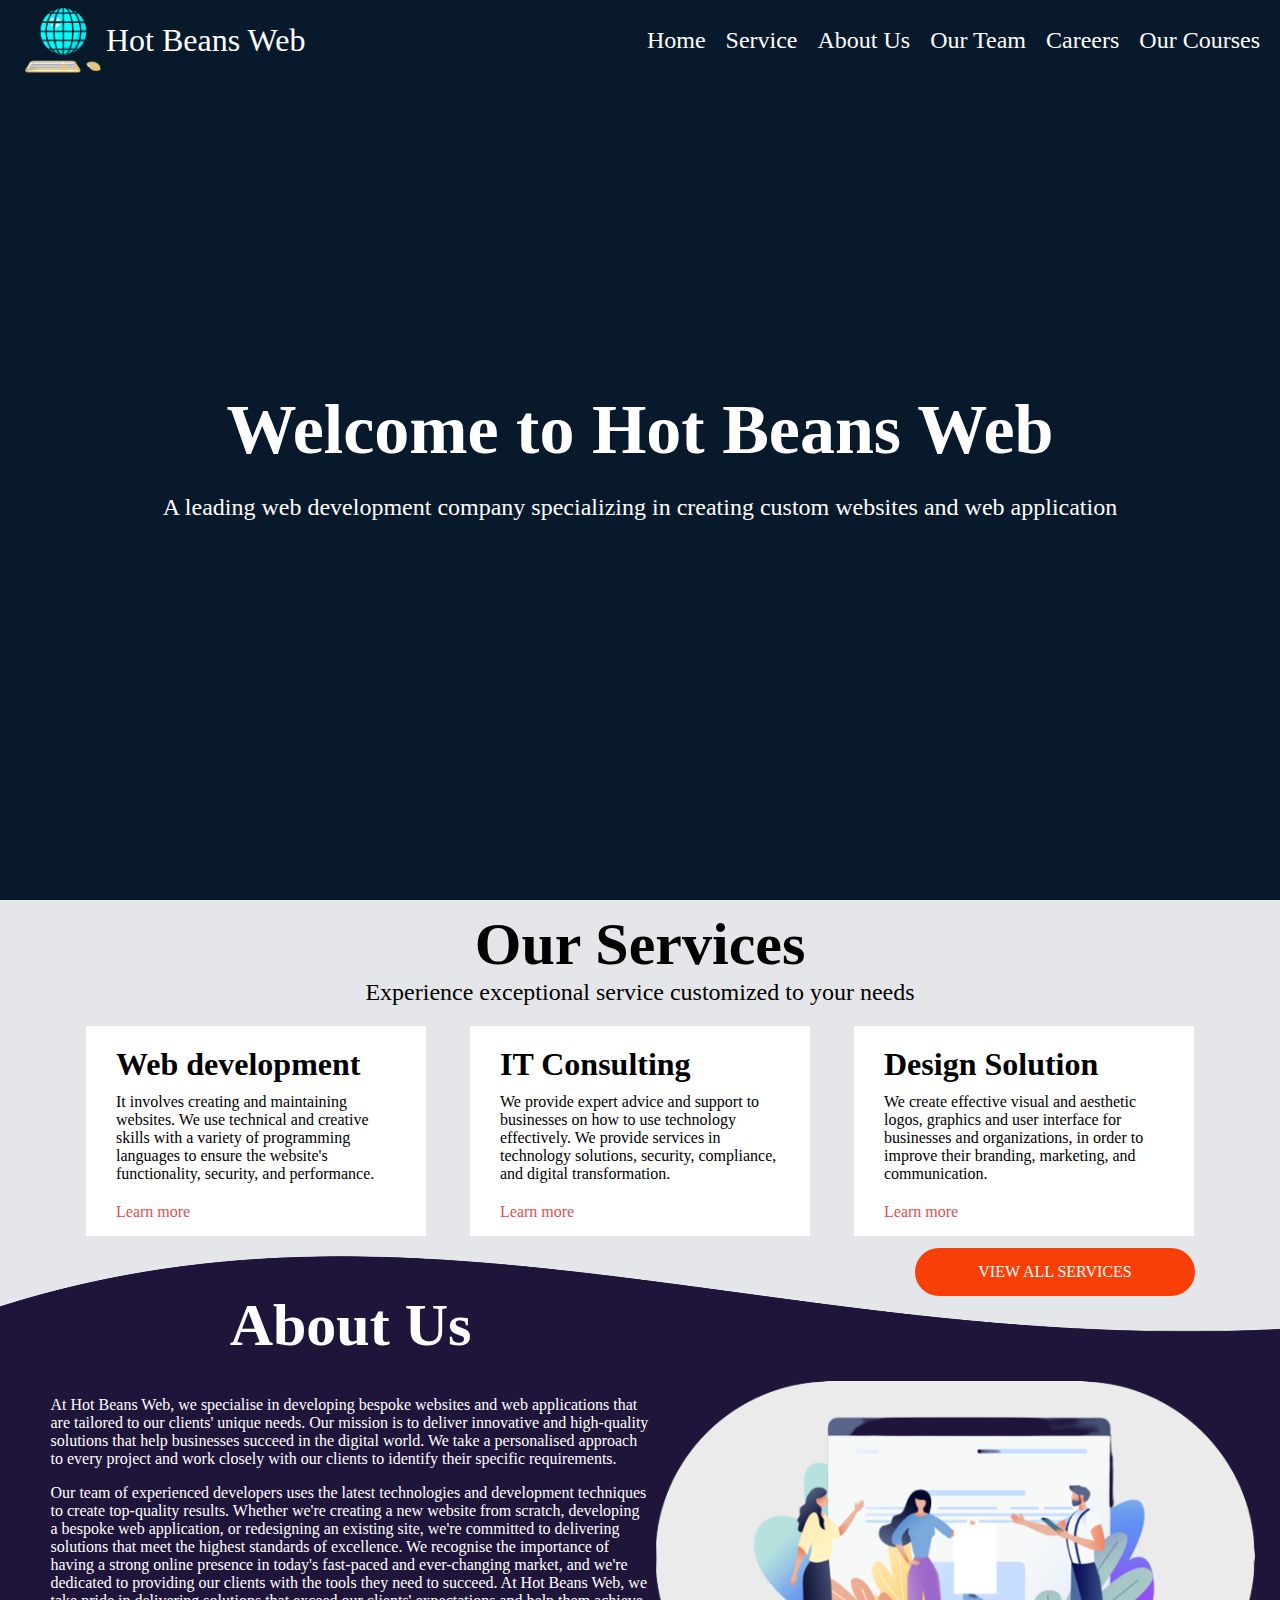
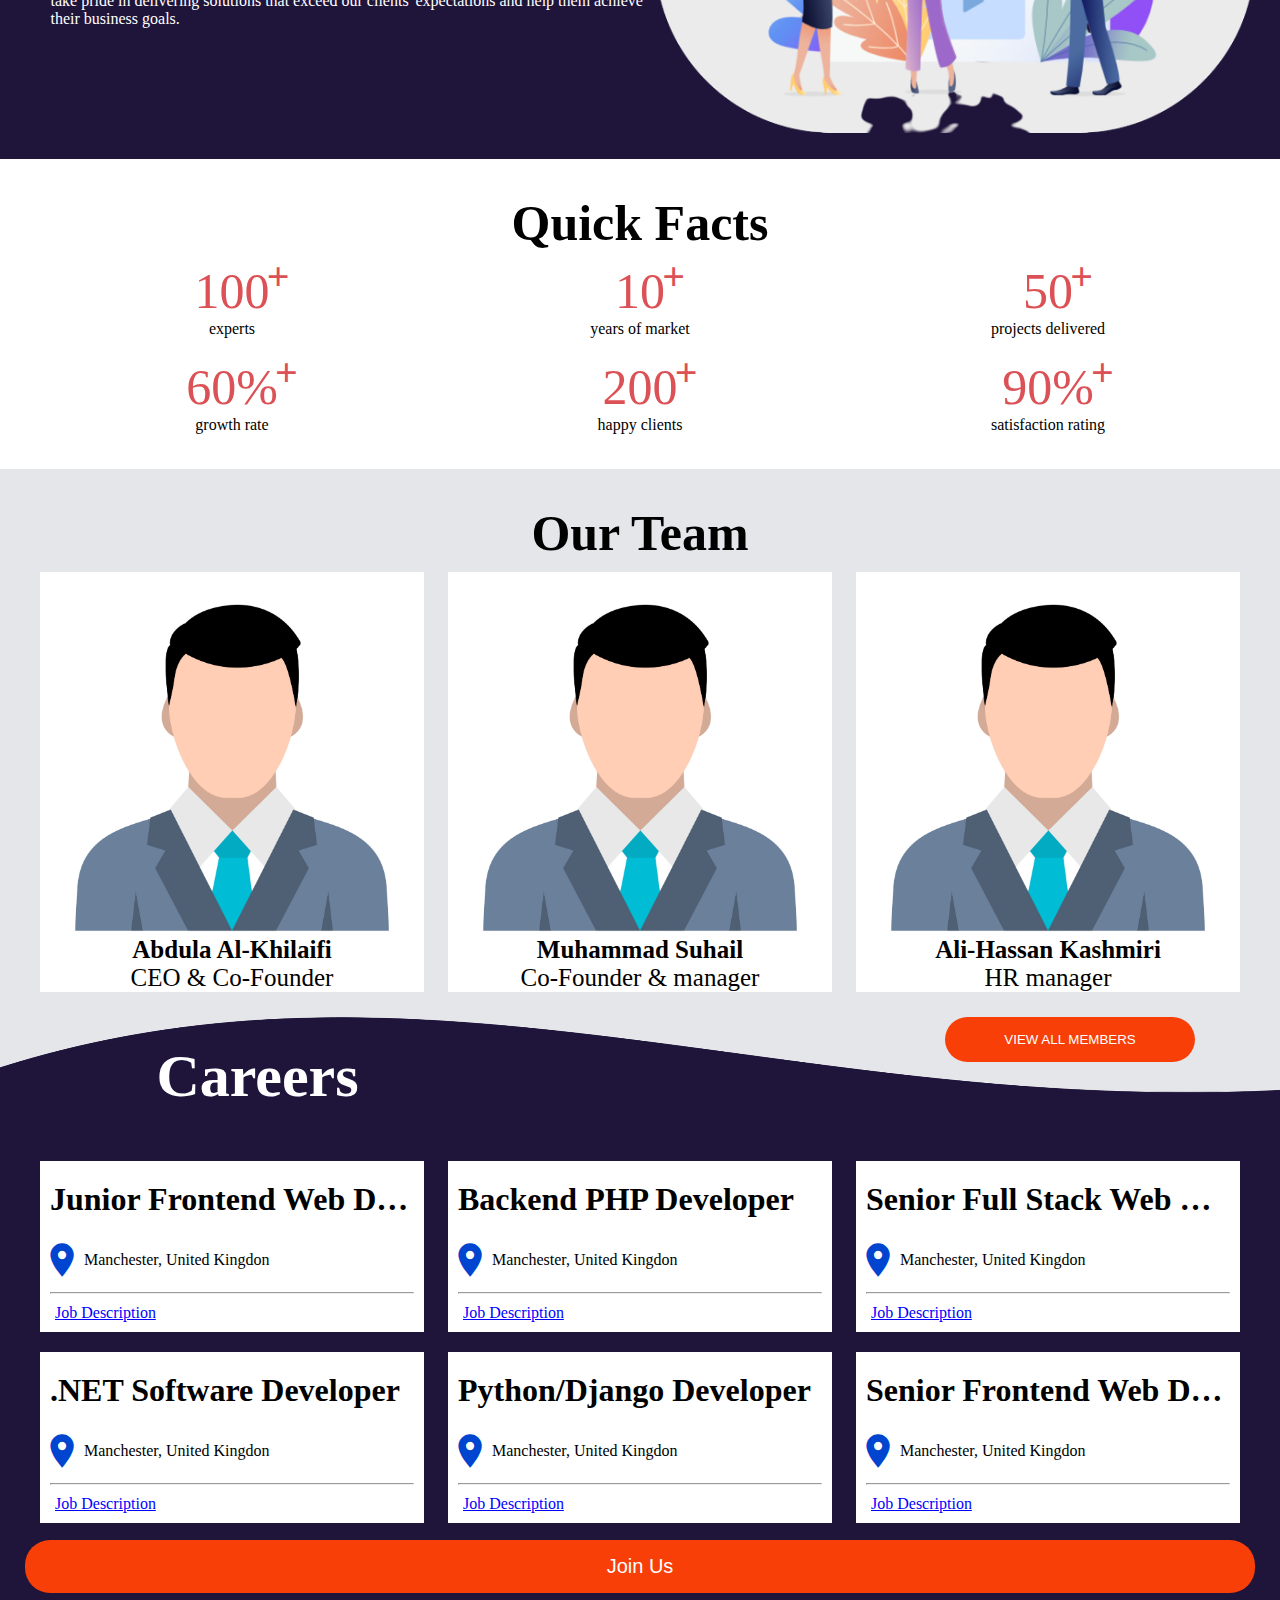
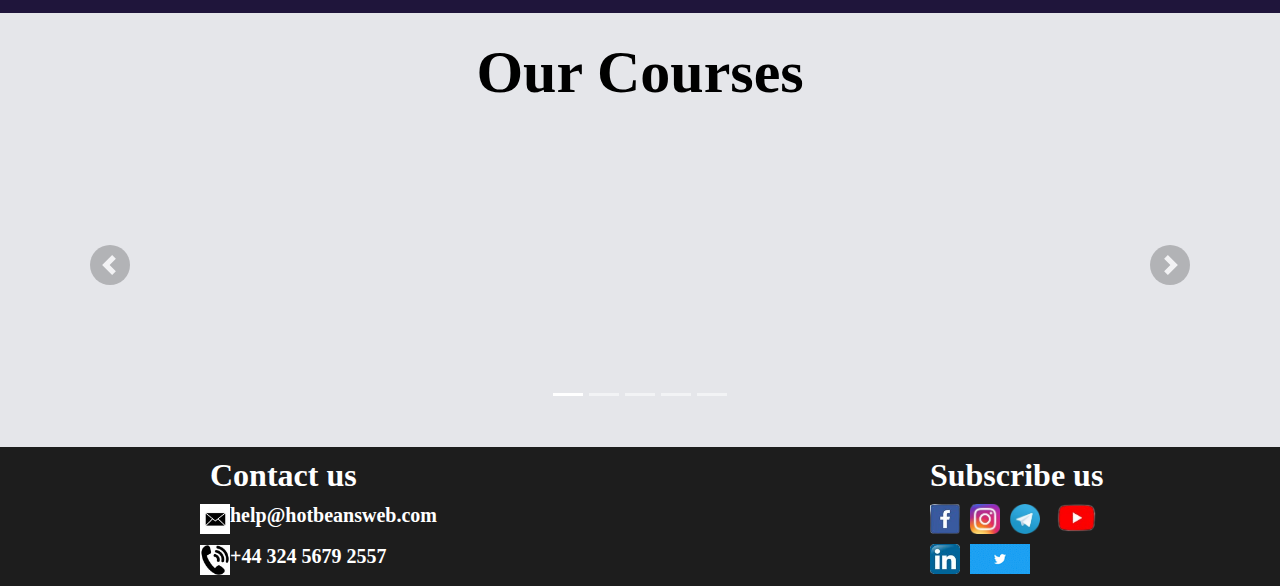
<file: index.html>
<html lang="en">
<head>
    <meta charset="UTF-8">
    <meta http-equiv="X-UA-Compatible" content="IE=edge">
    <meta name="viewport" content="width=device-width, initial-scale=1.0">
    <title>Hot Beans Web</title>
    <link rel="stylesheet" href="CSS/index/style.css">
    <link href="https://fonts.googleapis.com/icon?family=Material+Icons" rel="stylesheet">
    <!--
    <link rel="stylesheet" href="https://cdn.jsdelivr.net/npm/bootstrap@4.0.0/dist/css/bootstrap.min.css" integrity="sha384-Gn5384xqQ1aoWXA+058RXPxPg6fy4IWvTNh0E263XmFcJlSAwiGgFAW/dAiS6JXm" crossorigin="anonymous">
    -->
</head>
<body>
    <nav class="home">
        <div id="left">
            <img src="Image&assets/logo.png" id="logo" alt="">
            <span id="company-name">Hot Beans Web</span>
        </div>

        <div id="right">
            <a href="index.html#home-page">Home</a>
            <a href="index.html#service-page">Service</a>
            <a href="index.html#about-us-page">About Us</a>
            <a href="index.html#our-team">Our Team</a>
            <a href="index.html#careers-page">Careers</a>
            <a href="index.html#our-course">Our Courses</a>
        </div>
        <div id="right-mobile">
            <i style="float: right;font-size:20px;color:white;margin:10px 20px;" onclick="hide_mobile_nav()">x</i>
                <ul>
                    <li onclick="hide_mobile_nav()"><a href="index.html#home-page">Home</a></li>
                    <li onclick="hide_mobile_nav()"><a href="index.html#service-page">Service</a></li>
                    <li onclick="hide_mobile_nav()"><a href="index.html#about-us-page">About Us</a></li>
                    <li onclick="hide_mobile_nav()"><a href="index.html#our-team">Our Team</a></li>
                    <li onclick="hide_mobile_nav()"><a href="index.html#careers-page">Careers</a></li>
                    <li onclick="hide_mobile_nav()"><a href="index.html#our-course">Our Courses</a></li>
                </ul>
        </div>
        <i class="material-icons" id="mobile-icon" onclick="show_mobile_nav()">menu</i>
    </nav>

    <section id="home-page">
        <h1>Welcome to Hot Beans Web</h1>
        <p> A leading web development company specializing in creating custom websites and web application</p>
    </section>
    <section id="service-page">
        <h1 id="title">Our Services <br>
            <span id="sub-title">Experience exceptional service customized to your needs</span>
        </h1>

        <div class="content">
            <div class="container">
                <h1>Web development</h1>
                <p>It involves creating and maintaining websites. We use technical and creative skills with a variety of programming languages to ensure the website's functionality, security, and performance.</p>
                <div style="padding-top:10px;"><a href="">Learn more</a></div>
            </div>
            <div class="container">
                <h1>IT Consulting</h1>
                <p>We provide expert advice and support to businesses on how to use technology effectively. We provide services in technology solutions, security, compliance, and digital transformation.</p>
                <div style="padding-top:10px;"><a href="">Learn more</a></div>
            </div>
            <div class="container">
                <h1>Design Solution</h1>
                <p>We create effective visual and aesthetic logos, graphics and user interface for businesses and organizations, in order to improve their branding, marketing, and communication.</p>
                <div style="padding-top:10px;"><a href="">Learn more</a></div>
            </div>
            <a id="view-service" href="service.html">VIEW ALL SERVICES</a>
        </div>
    </section>

    <section id="about-us-page">
        <div class="content">
            <div id="left">
                <h1>About Us</h1>
                <p>At Hot Beans Web, we specialise in developing bespoke websites and web applications that are tailored to our clients' unique needs. Our mission is to deliver innovative and high-quality solutions that help businesses succeed in the digital world. We take a personalised approach to every project and work closely with our clients to identify their specific requirements.</p>
                <p>Our team of experienced developers uses the latest technologies and development techniques to create top-quality results. Whether we're creating a new website from scratch, developing a bespoke web application, or redesigning an existing site, we're committed to delivering solutions that meet the highest standards of excellence. We recognise the importance of having a strong online presence in today's fast-paced and ever-changing market, and we're dedicated to providing our clients with the tools they need to succeed. At Hot Beans Web, we take pride in delivering solutions that exceed our clients' expectations and help them achieve their business goals.</p>
            </div>
            <div id="right">
                <img alt="img" width="100%" src="Image&assets/About Us/about-us.png">
            </div>
        </div>   
    </section>

    <section id="about-us-page2">
        <h1 id="title">Quick Facts</h1>
        <div class="content">
            <div class="item"><span>100<br></span>experts</div>
            <div class="item"><span>10<br></span>years of market</div>
            <div class="item"><span>50<br></span>projects delivered</div>
            <div class="item"><span>60%<br></span>growth rate</div>
            <div class="item"><span>200<br></span>happy clients</div>
            <div class="item"><span>90%<br></span>satisfaction rating</div>
        </div>   
    </section>

    <section id="our-team">
        <h1 id="title">Our Team</h1>
        <div class="content">
            <div class="item">
                <img src="Image&assets/avator_icon.jpg" alt="avatar">
                <div id="description">
                    <span style="font-weight: bold;">Abdula Al-Khilaifi</span><br>
                    <span>CEO & Co-Founder</span>
                </div>
            </div>
            <div class="item">
                <img src="Image&assets/avator_icon.jpg" alt="avatar">
                <div id="description">
                    <span style="font-weight: bold;">Muhammad Suhail</span><br>
                    <span>Co-Founder & manager</span>
                </div>
            </div>
            <div class="item">
                <img src="Image&assets/avator_icon.jpg" alt="avatar">
                <div id="description">
                    <span style="font-weight: bold;">Ali-Hassan Kashmiri</span><br>
                    <span>HR manager</span>
                </div>
            </div>
            <div id="members">
                <div class="item">
                    <img src="Image&assets/avator_icon.jpg" alt="avatar">
                    <div id="description">
                        <span style="font-weight: bold;">Ismaeel Ahmed</span><br>
                        <span>IT consultant</span>
                    </div>
                </div>
                <div class="item">
                    <img src="Image&assets/avator_icon.jpg" alt="avatar">
                    <div id="description">
                        <span style="font-weight: bold;">Pamela Choucher</span><br>
                        <span>IT consultant</span>
                    </div>
                </div>
                <div class="item">
                    <img src="Image&assets/avator_icon.jpg" alt="avatar">
                    <div id="description">
                        <span style="font-weight: bold;">Caesar Lee</span><br>
                        <span>Web developer</span>
                    </div>
                </div>
                <div class="item">
                    <img src="Image&assets/avator_icon.jpg" alt="avatar">
                    <div id="description">
                        <span style="font-weight: bold;">Marcus Brown</span><br>
                        <span>Web developer</span>
                    </div>
                </div>
                <div class="item">
                    <img src="Image&assets/avator_icon.jpg" alt="avatar">
                    <div id="description">
                        <span style="font-weight: bold;">Olivia Williams</span><br>
                        <span>Web Designer</span>
                    </div>
                </div>
                <div class="item">
                    <img src="Image&assets/avator_icon.jpg" alt="avatar">
                    <div id="description">
                        <span style="font-weight: bold;">Ava Patel</span><br>
                        <span>Web Designer</span>
                    </div>
                </div>
            </div>
            <button type="button" id="view-member-button">VIEW ALL MEMBERS</button>
        </div>
    </section>

    <section id="careers-page">
        <div class="content">
            <h1 id="title">Careers</h1>

            <!--each item (job) has a job description which is hidden as default, it will show when the job container is clicked-->
            <div class="item">
                <div id="black-background">
                    <div id="content">
                        <h1>Junior Frontend Web Developer</h1>
                        <h2>About the job</h2>
                        <h4>Role: Front End Developer (Graduate)</h4>
                        
                        We’re looking for a graduate who wants to develop their career in the world of front end tech. We are interested in applicants from a variety of backgrounds. Whether you're a mortgage novice or guru, if you have a passion for tech, then this is an amazing opportunity to join a fintech that is pushing boundaries. This job is an exciting opportunity to work at a fast-growing FinTech start-up, we are growing and we want you to grow with us.
                        <h4>The Role:</h4>

                        As a member of the team, you'll be encouraged to participate in product development, working alongside the business directly, with the opportunity to take ownership of your own projects early on. The work you do will be key to our user interface and you will have a chance to make a real impact from the get-go. As a company, we break away from the slow pace of traditional finance companies, implementing real DevOps methods which allow us to release to production multiple times every day.

                        We will help you to build on your existing front end and typescript experience and as a team we utilise a variety of languages (Python, C#) to work across a range of disciplines, so there is always something to get involved in. If you’re interested in a particular language or aspect of development / IT then we’ll help train you to participate in that area.

                        We’re creating amazing tech with a purpose and would love for you to be a part of it. <br>

                        This role comes with:
                        <ul>
                            <li>Competitive pay</li>
                            <li>Hybrid working (minimum 3 days a week in our central Leeds office)</li>
                            <li>30 days holiday per year</li>
                            <li>Extras (complimentary snacks & drinks, team events, flexible workspace with entertainment area, often questionable background music)</li>
                            <li>The opportunity to participate in truly disrupting one of the biggest financial services markets in the U.K. and Europe</li>
                        </ul>
                        
                        <h4>Experience/Skills:</h4>
                        <h4>The successful candidate will have:</h4>
                        <ul>
                            <li>A degree in a STEM discipline or equivalent experience</li>
                            <li>Front End Experience working with web frameworks</li>
                            <li>Experience in using Typescript and Angular</li>
                        </ul>

                        <h4>The successful candidate may also have:</h4>
                        <ul>
                            <li>Previous experience with or a basic understanding of languages such as .NET or C#</li>
                        </ul>
                        
                        <h4>Qualities:</h4>
                        <h4>The successful candidate will be:</h4>
                        
                        <ul>
                            <li>Passionate about using technology</li>
                            <li>Relentlessly Inquisitive with confidence and ability to challenge the norm</li>
                            <li>Committed to collaboration with a positive, can-do attitude</li>
                            <li>An enthusiastic, self- motivated individual with excellent written English skills</li>
                        </ul>
                        <a href="applicationForm.html#1">Apply</a>
                    </div>
                </div>
                <h1>Junior Frontend Web Developer</h1>
                <i class="material-icons" style="vertical-align: middle; color:#0045cf; font-size:40px; padding:2px;">location_on</i><div style="vertical-align: middle;display:inline-block;">Manchester, United Kingdon</div>
                <hr style="margin:10px;">
                <div style="margin:10px 15px;"><span style="text-decoration: underline;color:blue">Job Description</span></div>
            </div>

            <div class="item">
                <div id="black-background">
                    <div id="content">
                        <h1>Backend PHP Developer</h1>
                        <h2>About the job</h2>
                        <h4>Role: PHP Developer</h4>
                        Once a month visit to office in Manchester <br>
                        We are looking for a mid-level PHP Developer to join a UK leading manufacturing and distribution company based in Manchester. In this role you would be developing, creating and maintaining web applications using Laravel, as well as designing and implementing efficient database schemes and queries.


                        <h4>Role includes:</h4>
                        <ul>
                            <li>Work within the development team to build and implement new features, fix bugs and improve performance</li>
                            <li>Write code and perform code reviews</li>
                            <li>Work with project managers to estimate and plan development tasks</li>
                        </ul>

                        <h4>Required skills:</h4>
                        <ul>
                            <li>3+ years in PHP and Laravel role</li>
                            <li>SQL</li>
                            <li>HTML</li>
                            <li>CSS</li>
                            <li>JavaScript</li>
                            <li>React / Vue.js (desirable)</li>
                        </ul>
                        <a href="applicationForm.html#2">Apply</a>
                    </div>
                </div>
                <h1>Backend PHP Developer</h1>
                <i class="material-icons" style="vertical-align: middle; color:#0045cf; font-size:40px; padding:2px;">location_on</i><div style="vertical-align: middle;display:inline-block;">Manchester, United Kingdon</div>
                <hr style="margin:10px;">
                <div style="margin:10px 15px;"><span style="text-decoration: underline;color:blue">Job Description</span></div>
            </div>

            <div class="item">
                <div id="black-background">
                    <div id="content">
                        <h1>Senior Full Stack Web Developer</h1>
                        <h2>About the job</h2>
                        
                        We are looking for a UK based Senior Full Stack C# .NET Developer to help develop our core Windows Server products. We are looking for someone who is passionate about building high quality, maintainable software to join our team. <br>
                        This is a full-time work from home position with daily online SCRUM meetings in an Agile development environment. All development hardware and software will be provided. 
                        <h4>Level of experience required:</h4>
                        <ul>
                            <li>3 years’ experience with C# and the Microsoft .NET Framework</li>
                            <li>3 Years’ experience working on Client/Server based applications</li>
                            <li>3 years’ experience with LINQ to SQL and/or Entity Framework</li>
                            <li>3 years’ experience with ASP.NET MVC and Razor</li>
                            <li>3 years’ experience with JavaScript and/or TypeScript, jQuery, HTML and CSS / Bootstrap CSS</li>
                            <li>Knowledge of Windows Forms & WPF in .NET</li>
                            <li>Knowledge of XML / XSLT / Schema / DTDs</li>
                            <li>Experience with Microsoft Azure DevOps and Git workflow</li>
                            <li>Experience with C# Blazor highly beneficial</li>
                        </ul>                        
                        
                        <h4>Duties:</h4>
                        <ul>
                            <li>To maintain, develop and enhance our C# .NET software applications</li>
                            <li>To handle and analyse queries from customers from inception through to resolution</li>
                            <li>To assist with the preparation and issue of software updates to customers, including all documentation.</li>
                        </ul>

                        <h4>Qualifications:</h4>
                        <ul>
                            <li>Must have a Bachelor of Science (BSc) Honours degree in a computer science or related subject from a British University</li>
                            <li>Excellent communication skills both written and verbal</li>
                            <li>Ability to read and understand complex industry standards</li>
                            <li>Excellent understanding of support processes and the Software Development Lifecycle</li>
                            <li>Exhibits high level of enthusiasm and expressiveness</li>
                            <li>Build and maintain rapport with a number of different teams and adapt communication style accordingly</li>
                            <li>Strong attention to detail</li>
                            <li>Excellent analytical skills</li>
                            <li>Ability to follow issues through to resolution</li>
                            <li>Can manage and prioritise tasks with a sense of urgency</li>
                            <li>Ability to think creatively and propose options/solutions to challenges</li>
                        </ul>
                        
                        <h4>Salary:</h4>
                        <ul><li>£40,000.00 - £60,000.00 per year depending on qualifications and experience.</li></ul>                        
                        
                        <a href="applicationForm.html#3">Apply</a>
                    </div>
                </div>
                <h1>Senior Full Stack Web Developer</h1>
                <i class="material-icons" style="vertical-align: middle; color:#0045cf; font-size:40px; padding:2px;">location_on</i><div style="vertical-align: middle;display:inline-block;">Manchester, United Kingdon</div>
                <hr style="margin:10px;">
                <div style="margin:10px 15px;"><span style="text-decoration: underline;color:blue">Job Description</span></div>
            </div>

            <div class="item">
                <div id="black-background">
                    <div id="content">
                        <h1>.NET Software Developer</h1>
                        <h2>About the job</h2>
                        <h4>Role: C# Developer <br>
                        Location: Edinburgh or Manchester <br>
                        Salary: £33,000 to £45,000 per annum (or pro-rata) + pension scheme and bonuses <br>
                        Job Type: Permanent (Full-time and Part-time)</h4>
                        
                        You will be working as part of a world renowned, expert engineering team, with state-of-the-art uncrewed systems on a large range of exciting projects, involving global travel and at-sea experiments with clear development, training and career progression opportunities. This is a fantastic opportunity to work for an innovative and forward-thinking company with an international client base.

                        <h4>Benefits include:</h4>
                        
                        <ul>
                            <li>Competitive salary and shared employee / employer contributory pension scheme</li>
                            <li>Generous holiday entitlement and travel compensation scheme</li>
                            <li>Flexible working hours policy</li>
                            <li>Hybrid work from home policy</li>
                            <li>Opportunities to travel to great locations worldwide to work with robots</li>
                            <li>Annual company day out</li>
                            <li>Online certified training courses and in-house technology training</li>
                        </ul>
                        
                        <h4>Required skills:</h4>
                        <ul>
                            <li>Graduated with a BSc or an MSc in Software Engineering or a similar numerical degree (2:1 or above)</li>
                            <li>Experience designing, developing and implementing modular software</li>
                            <li>Experience working in C# for Windows UI development</li>
                            <li>Strong interpersonal skills and a willingness to work with external partners and clients</li>
                            <li>Willingness to travel abroad to support on-site client demonstrations and training</li>
                            <li>Enthused to learn new technology</li>
                        </ul>
                        
                        
                        <a href="applicationForm.html#4">Apply</a>
                    </div>
                </div>
                <h1>.NET Software Developer</h1>
                <i class="material-icons" style="vertical-align: middle; color:#0045cf; font-size:40px; padding:2px;">location_on</i><div style="vertical-align: middle;display:inline-block;">Manchester, United Kingdon</div>
                <hr style="margin:10px;">
                <div style="margin:10px 15px;"><span style="text-decoration: underline;color:blue">Job Description</span></div>
            </div>

            <div class="item">
                <div id="black-background">
                    <div id="content">
                        <h1>Python/Django Developer</h1>
                        <h2>About the job</h2>
                        A Python/Django developer is needed to join a platform that shares data science insights and allows data teams to use Python to build and share interactive reports with non-technical users from inside the tools they love, like Jupyter.
                        <h4>Requirements:</h4>
                        <ul>
                            <li>4+ years commercial experience working as a Python developer.</li>
                            <li>Exposure to working with Django.</li>
                            <li>Experience with modern development practices, such as CI/CD, DevOps, Cloud architectures or Docker.</li>
                        </ul>
                                        
                        <h4>Benefits:</h4>
                        <ul>
                            <li>Opportunity to work fully remote.</li>
                            <li>Share options.</li>
                            <li>Learning/development budget.</li>
                        </ul>
                        
                        <a href="applicationForm.html#5">Apply</a>
                    </div>
                </div>
                <h1>Python/Django Developer</h1>
                <i class="material-icons" style="vertical-align: middle; color:#0045cf; font-size:40px; padding:2px;">location_on</i><div style="vertical-align: middle;display:inline-block;">Manchester, United Kingdon</div>
                <hr style="margin:10px;">
                <div style="margin:10px 15px;"><span style="text-decoration: underline;color:blue">Job Description</span></div>
            </div>

            <div class="item">
                <div id="black-background">
                    <div id="content">
                        <h1>Senior Frontend Web Developer</h1>
                        <h2>About the job</h2>
                        The Senior Front End Developer is responsible for using their knowledge of open-source technologies to code web applications, including single-page applications (SPAs) that are highly functional and business-critical applications. The duties include communicating with clients to identify functional and non-functional requirements, optimizing UI's for different viewports, and running tests to ensure code is consistent, secure, and optimized.
                        
                        <h4>About the Position</h4>
                        <ul>
                            <li>Collaborate with other developers, designers, and internal stakeholders to create products, applications, and tools</li>
                            <li>Work with customers and internal stakeholders to develop the overall design of an application, product, or website</li>
                            <li>Contribute to best practices in implementing UI components</li>
                            <li>Develop UI components using modern languages and frameworks</li>
                            <li>Produce clean, efficient, maintainable, and testable code based on specification</li>
                            <li>Using test-driven development to write quality and well tested front-end code</li>
                            <li>Produce, maintain, and modify single-page applications (SPAs)</li>
                            <li>Ensure accessibility across many platforms, including smartphones</li>
                            <li>Consider security upfront for a secure user experience</li>
                            <li>Test for ease of use, speed, and other quality factors</li>
                            <li>Responsible for quality control of all development deliverables</li>
                            <li>Develop, maintain, and implement standards and methodologies for software development</li>
                            <li>Estimate development effort in support of project requests, based on documentation provided</li>
                            <li>Participate in code quality checks through reviews and code quality tools</li>
                        </ul>
                        
                        <h4>About You</h4>
                        <ul>
                            <li>Ability to transform abstract ideas into a working proof of concept to delivery on Production</li>
                            <li>Clearly communicate capabilities, opportunities, and recommendations to both technical and non-technical audiences</li>
                            <li>Experience in understanding the source data from various systems and platforms for data integration</li>
                            <li>High-energy, decisive, ability to motivate</li>
                            <li>Ability to meet product launch schedules</li>
                            <li>Analytical with high attention to detail</li>
                            <li>Advanced problem solving skills</li>
                            <li>Ability to influence decision-making and change</li>
                            <li>Ability to display good judgment</li>
                            <li>Self starter and self motivated</li>
                            <li>Comfortable working with customers and internal teams in different time zones</li>
                            <li>Fluent in verbal and written English</li>
                        </ul>
                        
                        <h4>Educational Requirements</h4>
                        <ul>
                            <li>Bachelor's degree in Computer Science</li>
                            <li>Relevant work experience while studying at a university is a plus</li>
                        </ul>
                        
                        <h4>Experience</h4>
                        <ul>
                            <li>Minimum of 5 years experience as a software developer in a fast pace environment</li>
                            <li>Minimum of 5 years experience in Software Development Life Cycle</li>
                            <li>Expert in Front End Development, proficient in ReactJS v17+, JavaScript, Typescript, Material UI, HTLM5, CSS styling tools</li>
                            <li>Experience with data-driven web development, including strong knowledge of JSON</li>
                            <li>Experience in designing and integrating web services (REST, SOAP)</li>
                            <li>Experience with Front-end JavaScript frameworks (React), single-page web applications, and client-side MVC architecture</li>
                            <li>Experience developing Microservice, APIs (REST, SOAP, GraphQL), building images, and using containerization technologies (Docker)</li>
                            <li>Experience with writing unit tests/integration tests in a framework</li>
                            <li>Leverage the inbuilt React toolkit for creating frontend features</li>
                            <li>Strong knowledge with UNIX/Linux environment</li>
                            <li>Software delivery experience in a DevOps/Cloud based environment</li>
                            <li>Knowledge of version control systems (GIT, Gitlab)</li>
                            <li>Experience with Agile Software Development practices using tools like JIRA/Confluence</li>
                            <li>Strong emphasis on code quality, peer reviews, and writing test-driven code</li>
                            <li>Experience developing on a full project life cycle, from requirements to delivery</li>
                            <li>Ensure best practice use of applications by keeping up to date on emerging technologies to ensure optimal performance of the applications</li>
                            <li>Experience in Java Spring based microservice development is a plus</li>
                            <li>Write tests for automated regression testing is a plus</li>
                            <li>Working knowledge of AWS Cloud technologies or CI/CD tools is a plus</li>
                            <li>Understanding of key design principles and SEO optimization (desired)</li>
                            <li>Software development: 5 years (required)</li>
                            <li>CSS: 5 years (required)</li>
                            <li>AWS: 2 years (required)</li>
                            <li>React: 5 years (required)</li>
                        </ul>
                        
                        <a href="applicationForm.html#6">Apply</a>
                    </div>
                </div>
                <h1>Senior Frontend Web Developer</h1>
                <i class="material-icons" style="vertical-align: middle; color:#0045cf; font-size:40px; padding:2px;">location_on</i><div style="vertical-align: middle;display:inline-block;">Manchester, United Kingdon</div>
                <hr style="margin:10px;">
                <div style="margin:10px 15px;"><span style="text-decoration: underline;color:blue">Job Description</span></div>
            </div>
            
            <a style="text-decoration: none; color:white;" href="applicationForm.html"><button type="submit">Join Us</button></a>
        </div>   
    </section>
    <section id="our-course">
        <h1 id="title">Our Courses</h1>
        <!--
        <div class="content" id="videos">
            <div id="video"><iframe width="500" height="315" src="https://www.youtube.com/embed/zJSY8tbf_ys" title="YouTube video player" frameborder="0" allow="accelerometer; autoplay; clipboard-write; encrypted-media; gyroscope; picture-in-picture; web-share" allowfullscreen></iframe></div>
            <div id="video"><iframe width="500" height="315" src="https://www.youtube.com/embed/nu_pCVPKzTk" title="YouTube video player" frameborder="0" allow="accelerometer; autoplay; clipboard-write; encrypted-media; gyroscope; picture-in-picture; web-share" allowfullscreen></iframe></div>
            <div id="video"><iframe width="500" height="315" src="https://www.youtube.com/embed/G3e-cpL7ofc" title="YouTube video player" frameborder="0" allow="accelerometer; autoplay; clipboard-write; encrypted-media; gyroscope; picture-in-picture; web-share" allowfullscreen></iframe></div>
            <div id="video"><iframe width="500" height="315" src="https://www.youtube.com/embed/Q33KBiDriJY" title="YouTube video player" frameborder="0" allow="accelerometer; autoplay; clipboard-write; encrypted-media; gyroscope; picture-in-picture; web-share" allowfullscreen></iframe></div>
            <div id="video"><iframe width="500" height="315" src="https://www.youtube.com/embed/F5mRW0jo-U4" title="YouTube video player" frameborder="0" allow="accelerometer; autoplay; clipboard-write; encrypted-media; gyroscope; picture-in-picture; web-share" allowfullscreen></iframe></div>
        </div>
        -->

        <div class="content" id="vidoes">
            <div id="carouselExampleControls" class="carousel">
                <ol class="carousel-indicators">
                    <li data-target="#carouselExampleIndicators" data-slide-to="0" class="active"></li>
                    <li data-target="#carouselExampleIndicators" data-slide-to="1"></li>
                    <li data-target="#carouselExampleIndicators" data-slide-to="2"></li>
                    <li data-target="#carouselExampleIndicators" data-slide-to="3"></li>
                    <li data-target="#carouselExampleIndicators" data-slide-to="4"></li>
                  </ol>

                <div class="carousel-inner">
                  <div class="carousel-item active">
                    <div id="video"><iframe width="500" height="315" src="https://www.youtube.com/embed/zJSY8tbf_ys" title="YouTube video player" frameborder="0" allow="accelerometer; autoplay; clipboard-write; encrypted-media; gyroscope; picture-in-picture; web-share" allowfullscreen></iframe></div>
                  </div>
                  <div class="carousel-item">
                    <div id="video"><iframe width="500" height="315" src="https://www.youtube.com/embed/nu_pCVPKzTk" title="YouTube video player" frameborder="0" allow="accelerometer; autoplay; clipboard-write; encrypted-media; gyroscope; picture-in-picture; web-share" allowfullscreen></iframe></div>
                  </div>   
                  <div class="carousel-item">
                    <div id="video"><iframe width="500" height="315" src="https://www.youtube.com/embed/G3e-cpL7ofc" title="YouTube video player" frameborder="0" allow="accelerometer; autoplay; clipboard-write; encrypted-media; gyroscope; picture-in-picture; web-share" allowfullscreen></iframe></div>
                  </div> 
                  <div class="carousel-item">
                    <div id="video"><iframe width="500" height="315" src="https://www.youtube.com/embed/Q33KBiDriJY" title="YouTube video player" frameborder="0" allow="accelerometer; autoplay; clipboard-write; encrypted-media; gyroscope; picture-in-picture; web-share" allowfullscreen></iframe></div>
                  </div> 
                  <div class="carousel-item">
                    <div id="video"><iframe width="500" height="315" src="https://www.youtube.com/embed/F5mRW0jo-U4" title="YouTube video player" frameborder="0" allow="accelerometer; autoplay; clipboard-write; encrypted-media; gyroscope; picture-in-picture; web-share" allowfullscreen></iframe></div>
                  </div> 
                </div>

                <a id="carouselPrev" class="carousel-control-prev" href="#carouselExampleControls" role="button">
                  <span class="carousel-control-prev-icon" aria-hidden="true"></span>
                  <span class="sr-only">Previous</span>
                </a>
                <a id="carouselNext" class="carousel-control-next" href="#carouselExampleControls" role="button">
                  <span class="carousel-control-next-icon" aria-hidden="true"></span>
                  <span class="sr-only">Next</span>
                </a>
              </div>
        </div>
    </section>


  </div>

      <div class="container" id="footer">
        <div id="margin-left"></div>
    
        <div style="width: auto;"  id="item1">
            <h1>Contact us</h1>
        </div>
        <div id="item2">
        </div>
        <div id="item3">
            <h1>Subscribe us</h1>
        </div>
    
        <div id="margin-left" style="grid-row:2/4"></div>
    
        <div id="item4">
            <img src="Image&assets/Footer/email_icon.jpg" id="icon" alt="icon" /> 
            <label style="font-weight:bold;font-size:20px;" for="email">help@hotbeansweb.com</label> 
            <br>
            <br>
    
            <img src="Image&assets/Footer/phone_icon.jpg" id="icon" alt="phone" /> 
            <label style="font-weight:bold;font-size:20px;" for="phone">+44 324 5679 2557</label> 
        </div>
    
        <div id="item5">
          
        </div>
    
        <div>
            <a href="https://www.facebook.com/Meta/" target=”_blank”><img src="Image&assets/Footer/facebook_icon.png" id="icon" alt="facebook" style="margin-left: 10px;"></a>
            <a href="https://www.instagram.com/instagram/" target=”_blank”><img src="Image&assets/Footer/instagram_icon.png" id="icon" alt="instagram" style="margin-left: 10px;"></a>
            <a href="https://telegram.org/" target=”_blank”><img src="Image&assets/Footer/telegram_icon.png" id="icon" alt="telegram" style="margin-left: 10px;"></a>
            <a href="https://www.youtube.com/" target=”_blank”><img src="Image&assets/Footer/youtube_icon.png" id="icon" alt="Youtube" style="margin-left: 10px;"></a>
            <br><br>
            <a href="https://www.linkedin.com/in/zhongyi-yan/" target=”_blank”><img src="Image&assets/Footer/linkedin_icon.png" id="icon" alt="Linkedin" style="margin-left: 10px;"></a>
            <a href="https://twitter.com/twitter" target=”_blank”><img src="Image&assets/Footer/twitter_icon.png" id="icon" alt="Twitter" style="margin-left: 10px;"></a>
        </div>
     
        <div style="color:#1d1d1d;height: 18px;"></div>
        <div style="color:#1d1d1d;"></div>
        <div style="color:#1d1d1d;"></div>
    </div>
    

    <script src="js/index.js"></script>
    <script src="https://code.jquery.com/jquery-3.2.1.slim.min.js" integrity="sha384-KJ3o2DKtIkvYIK3UENzmM7KCkRr/rE9/Qpg6aAZGJwFDMVNA/GpGFF93hXpG5KkN" crossorigin="anonymous"></script>
    <script src="https://cdn.jsdelivr.net/npm/popper.js@1.12.9/dist/umd/popper.min.js" integrity="sha384-ApNbgh9B+Y1QKtv3Rn7W3mgPxhU9K/ScQsAP7hUibX39j7fakFPskvXusvfa0b4Q" crossorigin="anonymous"></script>
    <script src="https://cdn.jsdelivr.net/npm/bootstrap@4.0.0/dist/js/bootstrap.min.js" integrity="sha384-JZR6Spejh4U02d8jOt6vLEHfe/JQGiRRSQQxSfFWpi1MquVdAyjUar5+76PVCmYl" crossorigin="anonymous"></script>
</body>
</html>
</file>
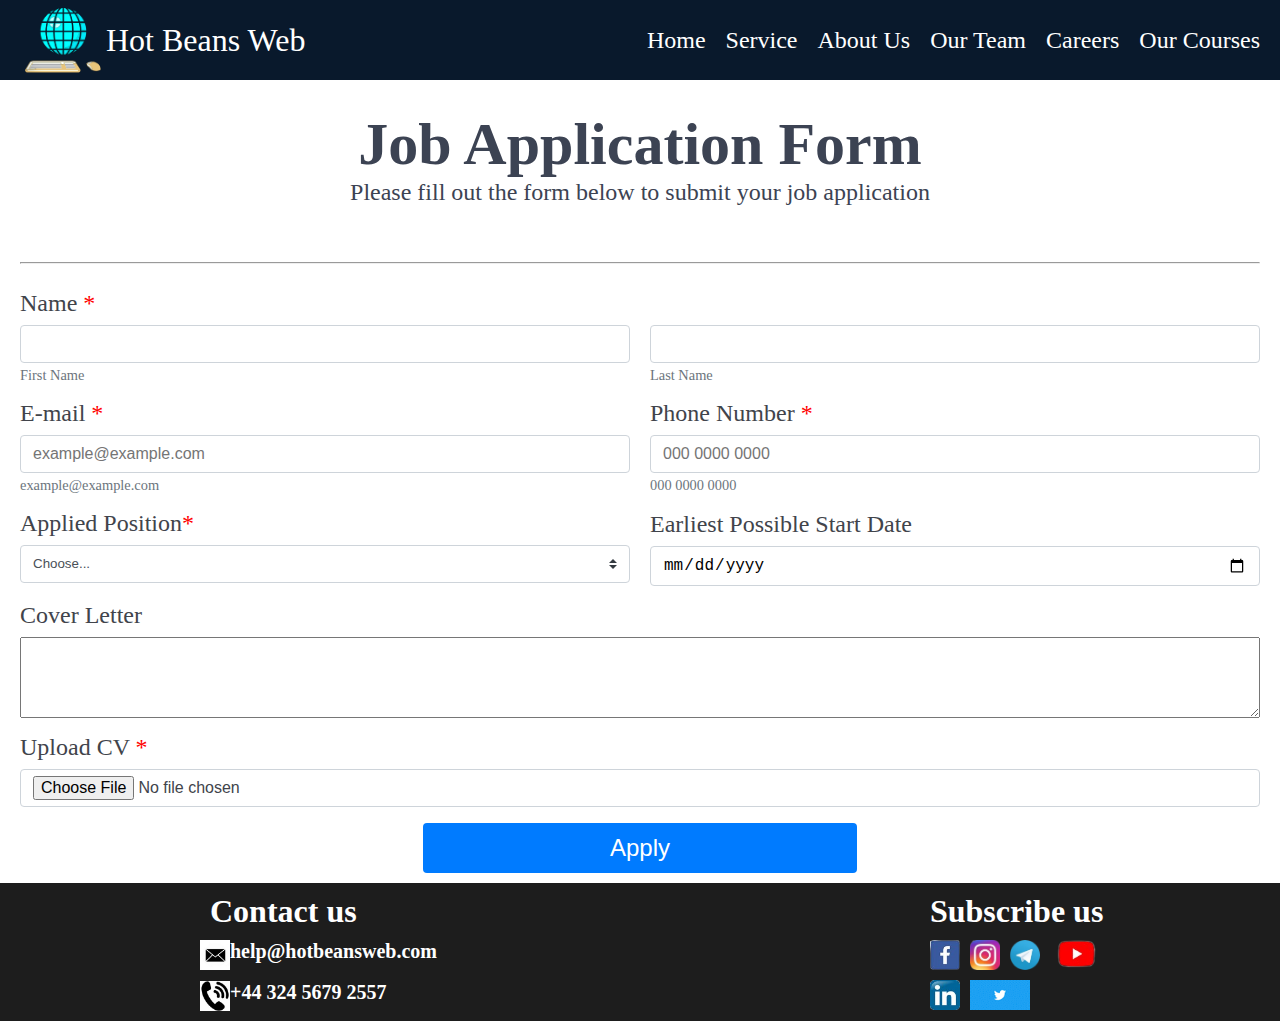
<file: applicationForm.html>
<html lang="en">
<head>
    <meta charset="UTF-8">
    <meta http-equiv="X-UA-Compatible" content="IE=edge">
    <meta name="viewport" content="width=device-width, initial-scale=1.0">
    <!--set title of the page-->
    <title>Hot Beans Web</title>
    <!--link css file with the html file-->
    <link rel="stylesheet" href="CSS/index/style.css">
    <link rel="stylesheet" href="CSS/applicationForm/style.css">
    <link href="https://fonts.googleapis.com/icon?family=Material+Icons" rel="stylesheet">
</head>
<body>
    <!--create a navigation bar-->
    <nav>
        <div id="left">
            <img src="Image&assets/logo.png" id="logo" alt="">
            <span id="company-name">Hot Beans Web</span>
        </div>

        <div id="right">
            <a href="index.html#home-page">Home</a>
            <a href="index.html#service-page">Service</a>
            <a href="index.html#about-us-page">About Us</a>
            <a href="index.html#our-team">Our Team</a>
            <a href="index.html#careers-page">Careers</a>
            <a href="index.html#our-course">Our Courses</a>
        </div>
        <div id="right-mobile">
            <i style="float: right;font-size:20px;color:white;margin:10px 20px;" onclick="hide_mobile_nav()">x</i>
                <ul>
                    <li onclick="hide_mobile_nav()"><a href="index.html#home-page">Home</a></li>
                    <li onclick="hide_mobile_nav()"><a href="index.html#service-page">Service</a></li>
                    <li onclick="hide_mobile_nav()"><a href="index.html#about-us-page">About Us</a></li>
                    <li onclick="hide_mobile_nav()"><a href="index.html#our-team">Our Team</a></li>
                    <li onclick="hide_mobile_nav()"><a href="index.html#careers-page">Careers</a></li>
                    <li onclick="hide_mobile_nav()"><a href="index.html#our-course">Our Courses</a></li>
                </ul>
        </div>
        <i class="material-icons" id="mobile-icon" onclick="show_mobile_nav()">menu</i>
    </nav>
    
    <div id="content">
        <h1 id="title">Job Application Form<br>
            <span id="sub-title">Please fill out the form below to submit your job application</span>
        </h1>
        <br>
        <hr>
        <br>


        <form action="" method="get" onsubmit="alert('Form submitted')">
            <div id="md-6-container">
                <div class="form-group col-md-6 left">
                    <label for="nameInput1">Name <span style="color:red">*</span></label>
                    <input type="text" class="form-control" id="nameInput1" aria-describedby="textHelp" required>
                    <small id="textHelp" class="form-text text-muted small">First Name</small>
                  </div>
                  <div class="form-group col-md-6 right">
                      <input type="text" class="form-control" id="nameInput2" aria-describedby="textHelp" required>
                      <small id="textHelp" class="form-text text-muted small">Last Name</small>
                  </div>
            </div>

            <div id="md-6-container">
                <div class="form-group col-md-6 left">
                    <label for="emailInput">E-mail <span style="color:red">*</span></label>
                    <input type="email" class="form-control" id="emailInput" aria-describedby="textHelp" placeholder="example@example.com" required>
                    <small id="textHelp" class="form-text text-muted small">example@example.com</small>
                  </div>
                  <div class="form-group col-md-6 right">
                      <label for="phoneNumberInput">Phone Number <span style="color:red">*</span></label>
                      <input type="tel" class="form-control" id="phoneNumberInput" aria-describedby="textHelp" placeholder="000 0000 0000" pattern="[0-9]{3} [0-9]{4} [0-9]{4}" required>
                      <small id="textHelp" class="form-text text-muted small">000 0000 0000</small>
                  </div>
            </div>

            <div id="md-6-container">
                <div class="form-group col-md-6 left">
                    <label for="appliedJobInput">Applied Position<span style="color:red">*</span></label>
                    <select class="custom-select my-1 mr-sm-2" id="appliedJobInput" required>
                        <option value="" selected hidden>Choose...</option>
                        <option value="1">Junior Frontend Web Developer</option>
                        <option value="2">Backend PHP Developer</option>
                        <option value="3">Senior Full Stack Web Developer</option>
                        <option value="4">.NET Software Developer</option>
                        <option value="5">Python/Django Developer</option>
                        <option value="6">Senior Frontend Web Developer</option>
                    </select>
                  </div>
                  <div class="form-group col-md-6 right">
                      <label for="DateInput">Earliest Possible Start Date</label>
                      <input type="date" class="form-control" id="DateInput">
                  </div>
            </div>

            <div class="form-group">
                <label for="textInput">Cover Letter</label><br>
                <textarea id="textInput" style="width: 100%;" rows="5"></textarea>
            </div>
            <div class="form-group">
                <label for="CVInput">Upload CV <span style="color:red">*</span></label><br>
                <input type="file" class="form-control" id="CVInput" required>
            </div>
            <button type="submit" class="btn btn-primary">Apply</button>
        </form>
    </div>






</div>

<!--This is the footer of the website-->
<div class="container" id="footer">
  <div id="margin-left"></div>

  <div style="width: auto;"  id="item1">
      <h1>Contact us</h1>
  </div>
  <div id="item2">
  </div>
  <div id="item3">
      <h1>Subscribe us</h1>
  </div>

  <div id="margin-left" style="grid-row:2/4"></div>

  <div id="item4">
      <img src="Image&assets/Footer/email_icon.jpg" id="icon" alt="icon" /> 
      <label style="font-weight:bold;font-size:20px;" for="email">help@hotbeansweb.com</label> 
      <br>
      <br>

      <img src="Image&assets/Footer/phone_icon.jpg" id="icon" alt="phone" /> 
      <label style="font-weight:bold;font-size:20px;" for="phone">+44 324 5679 2557</label> 
  </div>

  <div id="item5">
    
  </div>

  <div>
      <a href="https://www.facebook.com/Meta/" target=”_blank”><img src="Image&assets/Footer/facebook_icon.png" id="icon" alt="facebook" style="margin-left: 10px;"></a>
      <a href="https://www.instagram.com/instagram/" target=”_blank”><img src="Image&assets/Footer/instagram_icon.png" id="icon" alt="instagram" style="margin-left: 10px;"></a>
      <a href="https://telegram.org/" target=”_blank”><img src="Image&assets/Footer/telegram_icon.png" id="icon" alt="telegram" style="margin-left: 10px;"></a>
      <a href="https://www.youtube.com/" target=”_blank”><img src="Image&assets/Footer/youtube_icon.png" id="icon" alt="Youtube" style="margin-left: 10px;"></a>
      <br><br>
      <a href="https://www.linkedin.com/in/zhongyi-yan/" target=”_blank”><img src="Image&assets/Footer/linkedin_icon.png" id="icon" alt="Linkedin" style="margin-left: 10px;"></a>
      <a href="https://twitter.com/twitter" target=”_blank”><img src="Image&assets/Footer/twitter_icon.png" id="icon" alt="Twitter" style="margin-left: 10px;"></a>
  </div>

  <div style="color:#1d1d1d;height: 18px;"></div>
  <div style="color:#1d1d1d;"></div>
  <div style="color:#1d1d1d;"></div>
</div>

<!--Link js file-->
<script src="js/applicationForm.js"></script>
<script>
    //mobile friendly
    function hide_mobile_nav(){
        document.querySelector('nav #right-mobile').className = "hide";
    }

    function show_mobile_nav(){
    document.querySelector('nav #right-mobile').className = "show";
    }
</script>
</body>
</html>
</file>
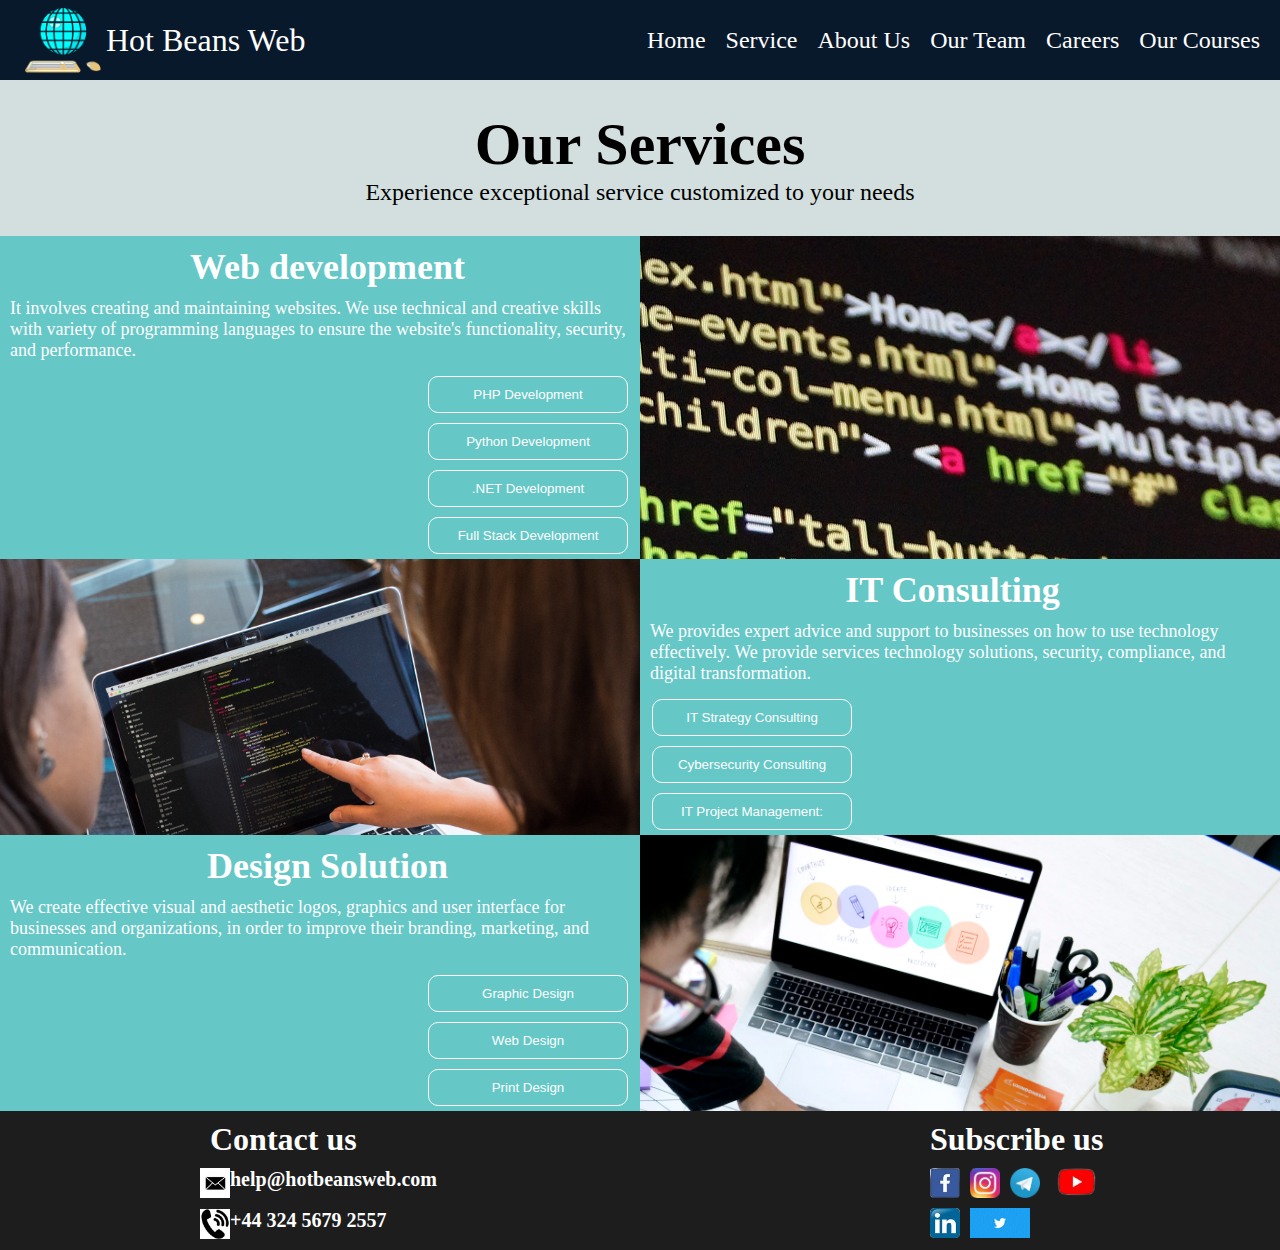
<file: service.html>
<html lang="en">
<head>
    <meta charset="UTF-8">
    <meta http-equiv="X-UA-Compatible" content="IE=edge">
    <meta name="viewport" content="width=device-width, initial-scale=1.0">
    <!--set title of the page-->
    <title>Hot Beans Web</title>
    <!--link css file with the html file-->
    <link rel="stylesheet" href="CSS/index/style.css">
    <link rel="stylesheet" href="CSS/service/style.css">
    <link href="https://fonts.googleapis.com/icon?family=Material+Icons" rel="stylesheet">
</head>
<body>
    <!--create a navigation bar-->
    <nav>
        <div id="left">
            <img src="Image&assets/logo.png" id="logo" alt="">
            <span id="company-name">Hot Beans Web</span>
        </div>

        <div id="right">
            <a href="index.html#home-page">Home</a>
            <a href="index.html#service-page">Service</a>
            <a href="index.html#about-us-page">About Us</a>
            <a href="index.html#our-team">Our Team</a>
            <a href="index.html#careers-page">Careers</a>
            <a href="index.html#our-course">Our Courses</a>
        </div>
        <div id="right-mobile">
            <i style="float: right;font-size:20px;color:white;margin:10px 20px;" onclick="hide_mobile_nav()">x</i>
                <ul>
                    <li onclick="hide_mobile_nav()"><a href="index.html#home-page">Home</a></li>
                    <li onclick="hide_mobile_nav()"><a href="index.html#service-page">Service</a></li>
                    <li onclick="hide_mobile_nav()"><a href="index.html#about-us-page">About Us</a></li>
                    <li onclick="hide_mobile_nav()"><a href="index.html#our-team">Our Team</a></li>
                    <li onclick="hide_mobile_nav()"><a href="index.html#careers-page">Careers</a></li>
                    <li onclick="hide_mobile_nav()"><a href="index.html#our-course">Our Courses</a></li>
                </ul>
        </div>
        <i class="material-icons" id="mobile-icon" onclick="show_mobile_nav()">menu</i>
    </nav>

    <!--I've divide the page into 3 section(web development, IT consulting, Design Solution)-->
    <!--Each section is split into 2 parts. One part for the image and one part for the description of the service-->
    <div id="content">
        <h1 id="title">Our Services<br>
            <span id="sub-title">Experience exceptional service customized to your needs</span>
        </h1>

        <section id="first">
            <div id="left">
                <h1 id="title">Web development</h1>
                <div style="clear:both"></div>
                <p>It involves creating and maintaining websites. We use technical and creative skills with variety of programming languages to ensure the website's functionality, security, and performance.</p>
                <div style="clear:both"></div>
                <div><button>PHP Development</button> <div style="clear:both"></div></div>
                <div><button>Python Development</button> <div style="clear:both"></div></div>
                <div><button>.NET Development</button> <div style="clear:both"></div></div>
                <div><button>Full Stack Development</button> <div style="clear:both"></div></div>
            </div>
        </section>
        <section id="second">
            <div id="right">
                <h1 id="title">IT Consulting</h1>
                <div style="clear:both"></div>
                <p>We provides expert advice and support to businesses on how to use technology effectively. We provide services technology solutions, security, compliance, and digital transformation.</p>
                <div style="clear:both"></div>
                <div><button>IT Strategy Consulting</button> <div style="clear:both"></div></div>
                <div><button>Cybersecurity Consulting</button> <div style="clear:both"></div></div>
                <div><button>IT Project Management:</button> <div style="clear:both"></div></div>
            </div>
        </section>
        <section id="third">
            <div id="left">
                <h1 id="title">Design Solution</h1>
                <div style="clear:both"></div>
                <p>We create effective visual and aesthetic logos, graphics and user interface for businesses and organizations, in order to improve their branding, marketing, and communication.</p>
                <div style="clear:both"></div>
                <div><button>Graphic Design</button> <div style="clear:both"></div></div>
                <div><button>Web Design</button> <div style="clear:both"></div></div>
                <div><button>Print Design</button> <div style="clear:both"></div></div>
            </div>
        </section>
    </div>






</div>

<!--This is the footer of the website-->
<div class="container" id="footer">
  <div id="margin-left"></div>

  <div style="width: auto;"  id="item1">
      <h1>Contact us</h1>
  </div>
  <div id="item2">
  </div>
  <div id="item3">
      <h1>Subscribe us</h1>
  </div>

  <div id="margin-left" style="grid-row:2/4"></div>

  <div id="item4">
      <img src="Image&assets/Footer/email_icon.jpg" id="icon" alt="icon" /> 
      <label style="font-weight:bold;font-size:20px;" for="email">help@hotbeansweb.com</label> 
      <br>
      <br>

      <img src="Image&assets/Footer/phone_icon.jpg" id="icon" alt="phone" /> 
      <label style="font-weight:bold;font-size:20px;" for="phone">+44 324 5679 2557</label> 
  </div>

  <div id="item5">
    
  </div>

  <div>
      <a href="https://www.facebook.com/Meta/" target=”_blank”><img src="Image&assets/Footer/facebook_icon.png" id="icon" alt="facebook" style="margin-left: 10px;"></a>
      <a href="https://www.instagram.com/instagram/" target=”_blank”><img src="Image&assets/Footer/instagram_icon.png" id="icon" alt="instagram" style="margin-left: 10px;"></a>
      <a href="https://telegram.org/" target=”_blank”><img src="Image&assets/Footer/telegram_icon.png" id="icon" alt="telegram" style="margin-left: 10px;"></a>
      <a href="https://www.youtube.com/" target=”_blank”><img src="Image&assets/Footer/youtube_icon.png" id="icon" alt="Youtube" style="margin-left: 10px;"></a>
      <br><br>
      <a href="https://www.linkedin.com/in/zhongyi-yan/" target=”_blank”><img src="Image&assets/Footer/linkedin_icon.png" id="icon" alt="Linkedin" style="margin-left: 10px;"></a>
      <a href="https://twitter.com/twitter" target=”_blank”><img src="Image&assets/Footer/twitter_icon.png" id="icon" alt="Twitter" style="margin-left: 10px;"></a>
  </div>

  <div style="color:#1d1d1d;height: 18px;"></div>
  <div style="color:#1d1d1d;"></div>
  <div style="color:#1d1d1d;"></div>
</div>
<script>
    //mobile friendly
    function hide_mobile_nav(){
        document.querySelector('nav #right-mobile').className = "hide";
    }

    function show_mobile_nav(){
    document.querySelector('nav #right-mobile').className = "show";
    }
</script>
</body>
</html>
</file>
<file: CSS/index/style.css>
:root{
    scroll-behavior: smooth;
    scroll-padding-top: 200px;
}
body{
    margin:0;
    font-family: serif;
}

h1{
    margin:10px;
}

/*Navbar*/
nav{
    width: calc(100% - 20px);
    padding-left:10px;
    padding-right:10px;
    height: 80px;
    background-color: #09192C;
    position: fixed;
    z-index: 10;
}

nav.home{
    animation: nav-home 1s forwards;
}

nav.normal{
    animation: nav-normal 1s forwards;
}

/*Animation for Navbar when we are in the home section*/
@keyframes nav-home{
    0%{
        background-color: #1b1038;
        height: 80px;
        width: calc(100% - 20px);
        padding-left:10px;
        padding-right:10px;
    }
    100%{
        background-color: #09192C;
        height: 150px;
        width: 84%;
        padding-left:8%;
        padding-right:8%;
    }
}

/*Animation for Navbar when we are in other sections*/
@keyframes nav-normal{
    0%{
        background-color: #09192C;
        height: 150px;
        width: 80%;
        padding-left:10%;
        padding-right:10%;
    }
    100%{
        background-color: #1b1038;
        height: 80px;
        width: calc(100% - 20px);
        padding-left:10px;
        padding-right:10px;
    }
}

@media only screen and (max-width: 1250px)  {
    @keyframes nav-home{
        0%{
            background-color: #1b1038;
            height: 80px;
            width: calc(100% - 20px);
            padding-left:10px;
            padding-right:10px;
        }
        100%{
            background-color: #09192C;
            height: 150px;
            width: 94%;
            padding-left:3%;
            padding-right:3%;
        }
    }
    
    @keyframes nav-normal{
        0%{
            background-color: #09192C;
            height: 150px;
            width: 94%;
            padding-left:3%;
            padding-right:3%;
        }
        100%{
            background-color: #1b1038;
            height: 80px;
            width: calc(100% - 20px);
            padding-left:10px;
            padding-right:10px;
        }
    }
}

#logo{
    height: 120px;
    margin-left: 10px;
}

#company-name{
    color: #fff;
}

nav #left{
    display: inline-flex;
    justify-content: center;
    align-items: center;
    max-width: 300px;
    width: calc(100% - 100px);
    height: 100%;
    font-size: 32px;
}

nav #right{
    display: inline-flex;
    justify-content: center;
    align-items: center;
    max-width: calc(100% - 300px);
    height: 100%;
    float: right;
}

nav #right a{
    text-decoration: none;
    color:#fff;
    padding:10px;
    font-size:24px;
}

nav #right a:hover{
    background-color: #29568d;
}

nav #right-mobile{
    display: none;
}

nav #mobile-icon{
    display: none;
}

nav #right-mobile{
    display: none;
}

/*styling the home page*/
#home-page{
    position: relative;
    top:0;
    left:0;
    height: 100%;
    width: 100%;
    background-color: #09192C;

    display: flex;
    flex-direction: column;
    align-items: center;
    justify-content: center;
}

#home-page h1{
    color:#fff;
    font-size: min(7vw,70px);

    font-weight:bold;
    margin-bottom:0;
}

#home-page p{
    color:#fff;
    margin-bottom:0;
    font-size: min(2vw,24px);
    font-weight: 100;
}

/*styling the service page*/
#service-page{
    position: relative;
    left:0;
    height: auto;
    width: 100%;
    background-color: #E5E6EA;
}

#service-page #title{
    position: relative;
    margin:0;
    padding-top:10px;
    width: 100%;
    font-size: 60px;
    text-align: center;
}

#service-page #sub-title{
    font-size: 24px;
    text-align: center;
    font-weight: 100;
}

.content{
    position:relative;
    text-align: center;
    width:min(1250px, 100%);
    margin:0 auto;
}

#service-page .container{
    text-align: left;
    display: inline-block;
    width: 300px;
    height: 200px;
    background-color: #fff;
    margin:20px;
    padding:10px 20px 0 20px;
    position:relative;
}

#service-page .container:last-of-type{
    margin-bottom: 120px;
}


#service-page .container p{
    margin:10px;
}
#service-page .container a{
    text-decoration: none;
    color:#db5156;
    padding:10px;
}

#service-page .content #view-service{
    position:absolute;
    right: 70px;
    bottom:60px;
    width: 250px;
    padding:15px;
    border-radius: 25px;
    border:transparent;
    color:#fff;
    text-decoration: none;
    background-color: #f93f08;
    cursor: pointer;
    z-index: 2;
}

/*styling the about us page*/
#about-us-page{
    width:100%;
    background-color: #1F153B;
    padding:25px 0;
    position:relative;
}

#about-us-page:before {
    content: "";
    position: absolute;
    top: -100px;
    left: 0;
    width: 100%;
    height: 100px;
    background: url(../../Image&assets/About\ Us/AboutUsBackground.png);
    background-repeat: round;
}

#about-us-page .content #left, #about-us-page .content #right{
    vertical-align: top;
    display: inline-block;
    width:48%;
}

#about-us-page .content #left{
    position:relative;
    top:-90px;
    text-align: left;
    padding-left:2%;
    color:#fff;
}

#about-us-page .content #left h1{
    position: relative;
    margin:0;
    padding-bottom:20px;
    width: 100%;
    font-size: 60px;
    text-align: center;
}

#about-us-page2{
    width:100%;
    background-color: #fff;
    padding:25px 0;
    position:relative;
}

#about-us-page2 h1{
    position: relative;
    margin:0;
    padding-top:10px;
    width: 100%;
    font-size: 50px;
    text-align: center;
}

#about-us-page2 .item{
    display: inline-block;
    width: min(390px, 30vw);
    margin:10px;
}

#about-us-page2 .item span{
    color:#db5156;
    font-size: 50px;
    position:relative;
}
#about-us-page2 .item span::before{
    position:absolute;
    right:-20px;
    top:-10px;
    content:"+";
    color:#db5156;
    font-size: 40px;
    font-weight: bold;
}

/*styling the our-team page*/
#our-team{
    width:100%;
    background-color: #e5e6ea;
    padding:25px 0;
    position:relative;
}

#our-team #title{
    position: relative;
    margin:0;
    padding-top:10px;
    width: 100%;
    font-size: 50px;
    text-align: center;
}

#our-team  .content{
    padding-bottom:90px;
}

#our-team .content button{
    position:absolute;
    right: 70px;
    bottom:30px;
    width: 250px;
    padding:15px;
    border-radius: 25px;
    border:transparent;
    color:#fff;
    background-color: #f93f08;
    cursor: pointer;
    z-index: 2;
}

#our-team .item{
    display: inline-block;
    width: min(390px, 30vw);
    margin:10px;
}

#our-team .item #description{
    width: min(390px, 30vw);
    font-size: 25px;
    background-color: #fff;
}

#our-team .item img{
    width: min(390px, 30vw);
}

/*styling the careers page*/
#careers-page{
    width:100%;
    background-color: #1F153B;
    padding-top:25px;
    position:relative;
}

#careers-page:before {
    content: "";
    position: absolute;
    top: -100px;
    left: 0;
    width: 100%;
    height: 100px;
    background: url(../../Image&assets/About\ Us/AboutUsBackground.png);
    background-repeat: round;
}


#careers-page .content{
    top:-80px;
}

#careers-page #title{
    color: #fff;
    font-size: 60px;
    font-weight: bold;  
    position: relative;
    top:-30px;
    left:-80px;
    width: 50%;
    text-align: center;
}

#careers-page .item{
    display: inline-block;
    width: min(390px, 30vw);
    min-width: 250px;   
    margin:10px;
    background-color: #fff;
    text-align: left;
    cursor: pointer;
}


#careers-page .item #black-background{
    display: none;
    width: 100vw;
    height: 100vh;
    position: fixed;
    background: #00000078;
    left: 0;
    top: 0;
    z-index: 20;
    cursor: default;
}

#careers-page .item #black-background #content {
    width: min(1250px, calc(100% - 60px));
    background: #fff;
    display: block;
    margin: 10vh auto;
    padding: 10px 20px;
    max-height: 80vh;
    overflow: auto;
}

#careers-page .item #black-background #content h1{
    width: calc(100% - 20px);
    padding:10px;
    text-align: center;
    margin:0;
}

#careers-page .item #black-background #content a{
    display: block;
    width: calc(100% - 20px);
    padding:15px 0;
    border-radius: 25px;
    border:transparent;
    color:#fff;
    font-size: 20px;
    background-color: #f93f08;
    cursor: pointer;
    text-decoration: none;
    text-align: center;
}



#careers-page .item h1{
    padding:10px 0;

    white-space: nowrap;
    overflow: hidden;
    text-overflow: ellipsis;
}

#careers-page .content button{
    position:absolute;
    bottom:-60px;
    left:10px;
    width: calc(100% - 20px);
    padding:15px 0;
    border-radius: 25px;
    border:transparent;
    color:#fff;
    font-size: 20px;
    background-color: #f93f08;
    cursor: pointer;
}

/*styling the our coruse page*/
#our-course{
    width:100%;
    background-color: #e5e6ea;
    padding:25px 0;
    position:relative;
}

#our-course #title{
    position: relative;
    margin:0;
    width: 100%;
    font-size: 60px;
    text-align: center;
}



/*css style from bootstrap*/
#video{
    width:min(1250px, 100%);
}


.carousel {
    position: relative;
  }
  
  .carousel-indicators {
    position: absolute;
    right: 0;
    bottom: 10px;
    left: 0;
    z-index: 15;
    display: -webkit-box;
    display: -ms-flexbox;
    display: flex;
    -webkit-box-pack: center;
    -ms-flex-pack: center;
    justify-content: center;
    padding-left: 0;
    margin-right: 15%;
    margin-left: 15%;
    list-style: none;
}

.carousel-indicators li {
    position: relative;
    -webkit-box-flex: 0;
    -ms-flex: 0 1 auto;
    flex: 0 1 auto;
    width: 30px;
    height: 3px;
    margin-right: 3px;
    margin-left: 3px;
    text-indent: -999px;
    background-color: rgba(255,255,255,.5);
}

.carousel-indicators .active {
    background-color: #fff;
}

  .carousel-inner {
    position: relative;
    width: 100%;
    overflow: hidden;
  }
  
  .carousel-inner>.carousel-item {
    position: relative;
    display: none;
    animation: 0.6s ease-in-out;
  }

 
  .carousel-inner>.active,
  .carousel-inner>.next {
    display: block;
  }
  
  .carousel-inner>.next {
    position: absolute;
    top: 0;
    width: 100%;
  }
  
  .carousel-inner>.to-left {
    animation-name: left;
  }
  
  .carousel-inner>.from-right {
    animation-name: right;
  }
  
  .carousel-inner>.to-right {
    animation-name: right;
    animation-direction: reverse;
  }
  
  .carousel-inner>.from-left {
    animation-name: left;
    animation-direction: reverse;
  }
  
  .carousel-control {
    position: absolute;
    top: 0;
    bottom: 0;
    left: 0;
    width: 15%;
    cursor: pointer;
  }
  
  .carousel-control-prev,
  .carousel-control-next {
    position: absolute;
    top: 0;
    bottom: 0;
    z-index: 1;
    display: -ms-flexbox;
    display: flex;
    -ms-flex-align: center;
    align-items: center;
    -ms-flex-pack: center;
    justify-content: center;
    width: 15%;
    color: #fff;
    text-align: center;
    opacity: 0.5;
    transition: opacity 0.15s ease;
    z-index: 2;
  }
  
  @media (prefers-reduced-motion: reduce) {
    .carousel-control-prev,
    .carousel-control-next {
      transition: none;
    }
  }
  
  .carousel-control-prev:hover,
  .carousel-control-prev:focus,
  .carousel-control-next:hover,
  .carousel-control-next:focus {
    color: #fff;
    text-decoration: none;
    outline: 0;
    opacity: 0.9;
  }
  
  .carousel-control-prev {
    left: 0;
  }
  
  .carousel-control-next {
    right: 0;
  }

  .carousel-control-prev::before,
  .carousel-control-next::before {
    content:"";
    width: 40px;
    aspect-ratio: 1;
    background-color: #00000070;
    z-index: -1;
    border-radius:50%;
    position: absolute;
    transform: translate(1px, 0);
  }

  .carousel-control-next::before {
    transform: translate(-1px, 0);
   }
  
  .carousel-control-next {
    right: 0;
  }
  
  .carousel-control-prev-icon,
  .carousel-control-next-icon {
    display: inline-block;
    width: 20px;
    height: 20px;
    background: no-repeat 50% / 100% 100%;
  }
  
  .carousel-control-prev-icon {
    background-image: url("data:image/svg+xml,%3csvg xmlns='http://www.w3.org/2000/svg' fill='%23fff' width='8' height='8' viewBox='0 0 8 8'%3e%3cpath d='M5.25 0l-4 4 4 4 1.5-1.5L4.25 4l2.5-2.5L5.25 0z'/%3e%3c/svg%3e");
  }
  
  .carousel-control-next-icon {
    background-image: url("data:image/svg+xml,%3csvg xmlns='http://www.w3.org/2000/svg' fill='%23fff' width='8' height='8' viewBox='0 0 8 8'%3e%3cpath d='M2.75 0l-1.5 1.5L3.75 4l-2.5 2.5L2.75 8l4-4-4-4z'/%3e%3c/svg%3e");
  }
  
  .sr-only {
    position: absolute;
    width: 1px;
    height: 1px;
    padding: 0;
    margin: -1px;
    overflow: hidden;
    clip: rect(0, 0, 0, 0);
    white-space: nowrap;
    border: 0;
  }
  
  .sr-only-focusable:active,
  .sr-only-focusable:focus {
    position: static;
    width: auto;
    height: auto;
    overflow: visible;
    clip: auto;
    white-space: normal;
  }
  
  @keyframes left {
    from {
      left: 0;
    }
    to {
      left: -100%;
    }
  }
  
  @keyframes right {
    from {
      left: 100%;
    }
    to {
      left: 0;
    }
  }


/*styling the our footer page*/
  #footer{
    background-color:#1d1d1d;
    color:white;

    display: grid;
    grid-template-columns:200px calc(calc(100% - 200px) / 3) calc(calc(100% - 200px) / 3) calc(calc(100% - 200px) / 3);
}

#icon {
    height: 30px;
    margin-bottom: -12px;
    margin-right: -4px;
}

#members{
    overflow: hidden;
    max-height: 0;
}

#members.show{
    animation:show 1s forwards;
}

#members.hide{
    animation:hide 1s forwards;
}

@keyframes show {
    0% {
        max-height: 0;
    }
    100% {
        max-height: 1000px;
    }
  }

  @keyframes hide {
    0% {
        max-height: 1000px;
    }
    100% {
        max-height: 0px;
    }
  }

/*mobile responsive*/
@media only screen and (max-width: 1000px){
    nav #right{
        display: none;
    }
    nav #right-mobile{
        display: block;
        position: fixed;
        top:0;
        left:100%;
        background-color: rgba(0, 0, 0, 0.7);
        width: 100%;
        height: 100%;
        z-index: 100;
    }
    nav #right-mobile.show{
        animation:show-right-mobile 1s forwards;
    }
    
    nav #right-mobile.hide{
        animation:hide-right-mobile 1s forwards;
    }
    nav #right-mobile ul{
        display: block;
        position: absolute;
        top: 25px;
        right: 15px;
        bottom: 15px;
        left: 15px;
        padding: 10px 0;
        border-radius: 6px;
        background-color: #fff;
        overflow-y: auto;
    }
    nav #right-mobile ul li{
        padding: 10px 20px;
    }
    nav #right-mobile ul li a{
        color: #1a1814;
        text-decoration: none;
    }

    nav #mobile-icon{
        display: block;
        font-size: 50px;
        color: white;
        float: right;
        padding: 20px;
    }

    #footer{
        display: none;
    }
    #about-us-page .content #left, #about-us-page .content #right {
        vertical-align: top;
        display: inline-block;
        width: 98%;
        position: relative;
    }
    #about-us-page .content #right {
        top: -40px;
    }
    #careers-page #title {
        top: 0px;
        left: 0px;
    }
  }

@media only screen and (max-width: 800px){
  iframe {
    width: min(calc(100% - 110px),500px);
    }
}

@keyframes show-right-mobile {
    0% {
        left:100%;
    }
    100% {
        left:0;
    }
  }

  @keyframes hide-right-mobile {
    0% {
        left:0;
    }
    100% {
        left:100%;
    }
  }
</file>
<file: CSS/applicationForm/style.css>
/*styling the content*/
#content {
    padding-top:100px;
    min-height: calc(100% - 200px);
    width: calc(100% - 40px);
    background-color: #fff;
    padding-left: 20px;
}

#title{
    position: relative;
    margin:0;
    padding-top:10px;
    width: 100%;
    font-size: min(5vw,60px);
    text-align: center;
    margin-bottom: 30px;
    color:#3c4353;
}

#content #sub-title{
    font-size: min(2vw,24px);
    text-align: center;
    font-weight: 100;
    color:#3c4353;
}

/*styling the form*/
form{
    position:relative;
    width:min(1250px, 100%);
    margin:0 auto;
    color:#41444b;
    font-size: min(2vw,24px);
    margin-bottom: 10px;
}

.form-group{
    margin-bottom: 1rem;
}

form label{
    display: inline-block;
    margin-bottom: 0.5rem;
}

.form-control {
    display: block;
    width: 100%;
    padding: 0.375rem 0.75rem;
    font-size: 1rem;
    line-height: 1.5;
    background-color: #fff;
    background-clip: padding-box;
    border: 1px solid #ced4da;
    border-radius: 0.25rem;
    transition: border-color .15s ease-in-out,box-shadow .15s ease-in-out;
}

.text-muted {
    color: #6c757d!important;
}
.form-text {
    display: block;
    margin-top: 0.25rem;
}
.small {
    font-size: 60%;
    font-weight: 400;
}

#md-6-container{
    font-size:0
}

/*set the input width to 50% (so that we have 2 input in the same line)*/
.col-md-6 {
    display: inline-block;
    position: relative;
    width: 100%;
    min-height: 1px;
    -webkit-box-flex: 0;
    -ms-flex: 0 0 50%;
    flex: 0 0 50%;
    max-width: 50%;
    font-size: min(2vw,24px)!important;
}

.col-md-6.left {
    padding-right:10px;
    max-width: calc(50% - 10px);
}

.col-md-6.right {
    padding-left:10px;
    max-width: calc(50% - 10px);
}

/* styling the select tag */
.custom-select {
    display: inline-block;
    width: 100%;
    height: calc(2.25rem + 2px);
    padding: 0.375rem 1.75rem 0.375rem 0.75rem;
    line-height: 1.5;
    color: #495057;
    vertical-align: middle;
    background: #fff url("data:image/svg+xml;charset=utf8,%3Csvg xmlns='http://www.w3.org/2000/svg' viewBox='0 0 4 5'%3E%3Cpath fill='%23343a40' d='M2 0L0 2h4zm0 5L0 3h4z'/%3E%3C/svg%3E") no-repeat right 0.75rem center;
    background-size: 8px 10px;
    border: 1px solid #ced4da;
    border-radius: 0.25rem;
    -webkit-appearance: none;
    -moz-appearance: none;
    appearance: none;
}

/* styling the button */
.btn-primary {
    color: #fff;
    background-color: #007bff;
    border-color: #007bff;
    margin: auto;
    display: block;
    padding: 0.375rem 15%;
    font-size: min(2vw,24px);
}

.btn-primary:hover{
    background-color: #0069d9;
    border-color: #0069d9;
}

.btn {
    font-weight: 400;
    text-align: center;
    white-space: nowrap;
    vertical-align: middle;
    -webkit-user-select: none;
    -moz-user-select: none;
    -ms-user-select: none;
    user-select: none;
    border: 1px solid transparent;
    line-height: 1.5;
    border-radius: 0.25rem;
    transition: color .15s ease-in-out,background-color .15s ease-in-out,border-color .15s ease-in-out,box-shadow .15s ease-in-out;
}
</file>
<file: CSS/service/style.css>
/*styling the page*/
#content {
    padding-top:100px;
    min-height: calc(100% - 200px);
    width: 100%;
    background-color: #d3dfde;
}

#title{
    position: relative;
    margin:0;
    padding-top:10px;
    width: 100%;
    font-size: 60px;
    text-align: center;
    margin-bottom: 30px;
}

#content #sub-title{
    font-size: 24px;
    text-align: center;
    font-weight: 100;
}

section{
    width: 100%;
    padding: 0;
    list-style: none;
    font-size: 0;
}

/*add background image for first section*/
section#first{
    background-image: url(../../Image&assets/service/web\ development.jpg);
}

/*add background image for second section*/
section#Second{
    background-image: url(../../Image&assets/service/it\ consulting.jpg);
    background-repeat: round no-repeat;
}

/*add background image for third section*/
section#Third{
    background-image: url(../../Image&assets/service/Design\ Solution.jpg);
    background-repeat: round no-repeat;
}

/*split content into 2 part and style both parts*/
#content #left, 
#content #right{
    display: inline-block;
    width: 50%;
    font-size: 16px;
    vertical-align: top;
    background-color: #65C7C6;
}

#content #right{
    margin-left: 50%;
}

#content #left #title,
#content #right #title{
    width:min(625px, 100%)!important;
    font-size: min(3vw,36px);
    color:#fff;
    width: 100%;
    text-align: center;
    margin:0;
    float: right;
}

#content #right #title{
    float:left;
}

#content #left p,
#content #right p{
    width:min(625px, calc(100% - 20px));
    font-size: min(1.5vw,18px);
    padding:10px;
    color:#fff;
    text-align: left;
    margin:0;
    float: right;
}

#content #right p{
    float:left;
}

#content #left button,
#content #right button{
    color:#fff;
    background-color: #65C7C6;
    border: solid #fff 1px;
    margin: 5px;
    padding: 10px;
    width: 200px;
    border-radius: 10px;
    transition: color .15s ease-in-out,background-color .15s ease-in-out,border-color .15s ease-in-out,box-shadow .15s ease-in-out;
}

#content #left button{
    float: right;
    margin-right:12px
}

#content #right button{
    float: left;
    margin-left:12px
}

#content #left button:hover,
#content #right button:hover{
    color:#65C7C6;
    background-color: #fff;
}


@media only screen and (max-width: 500px){
    
  }
</file>
